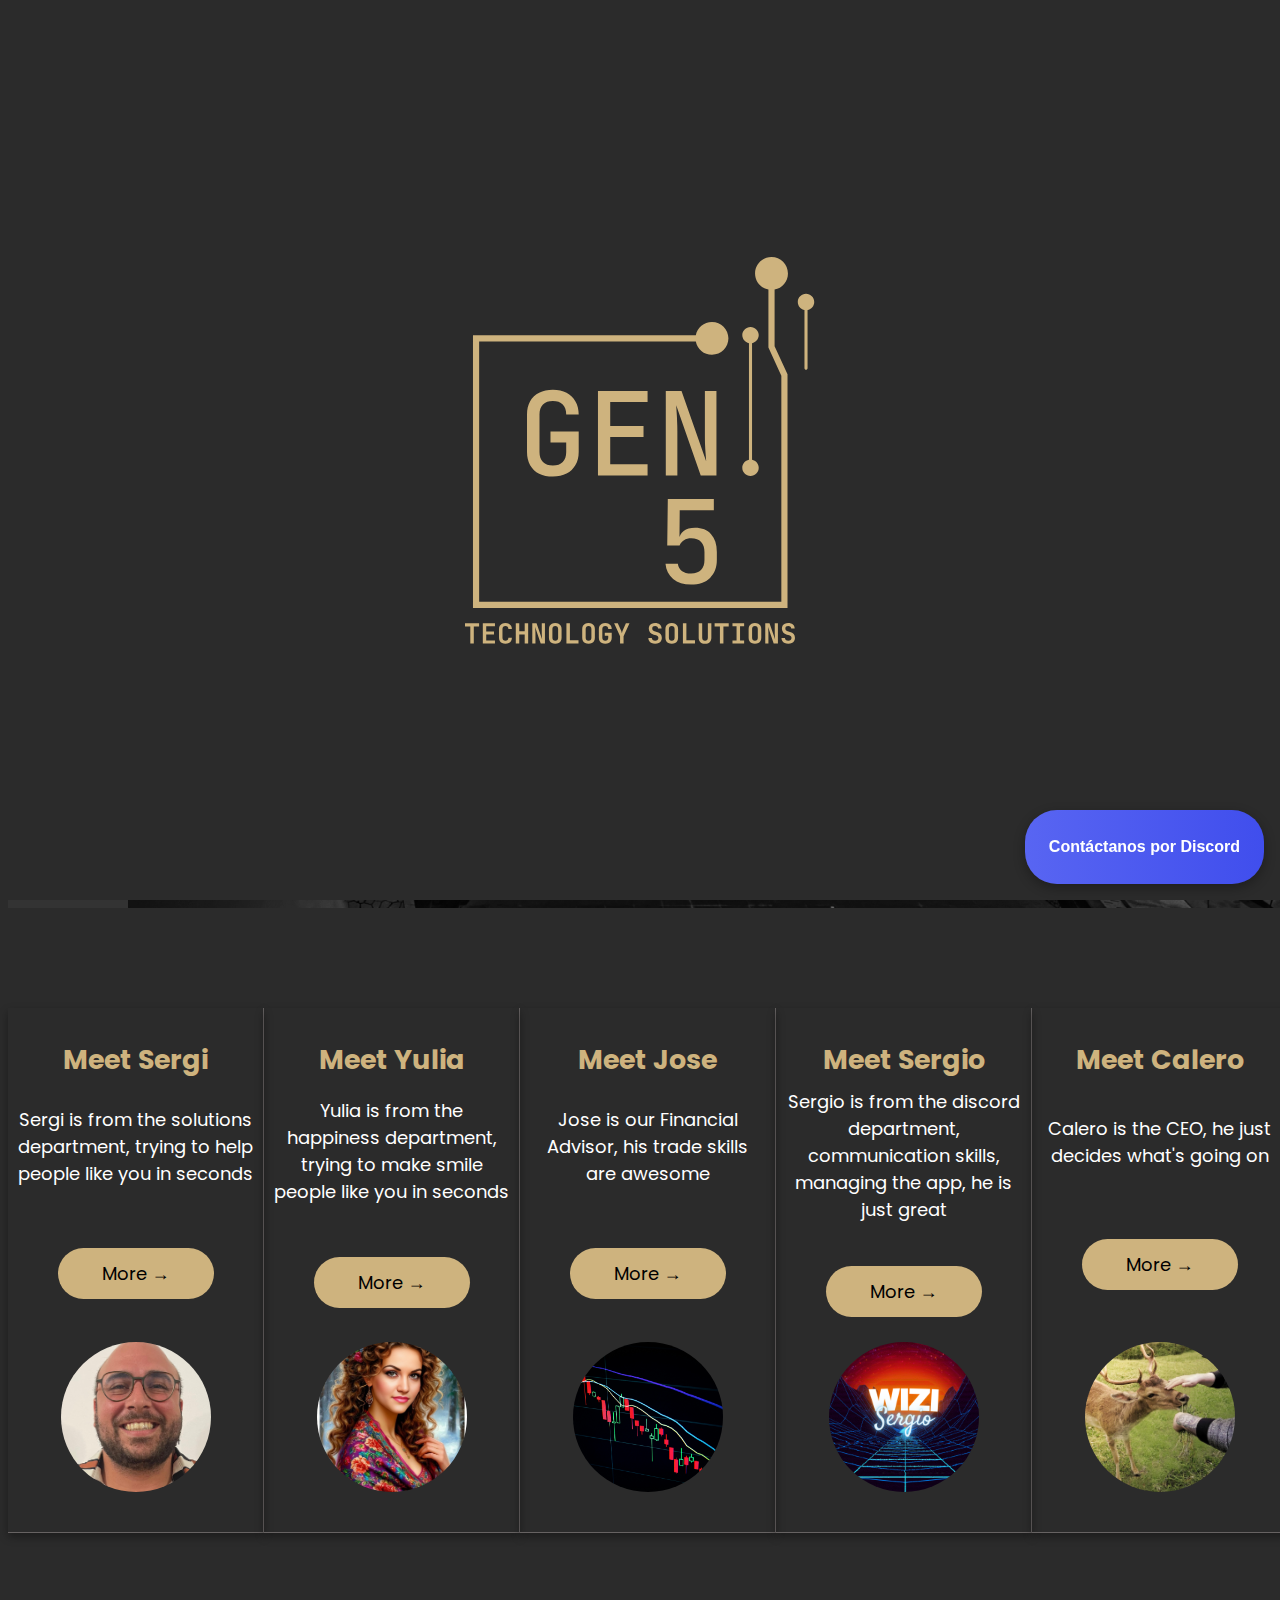
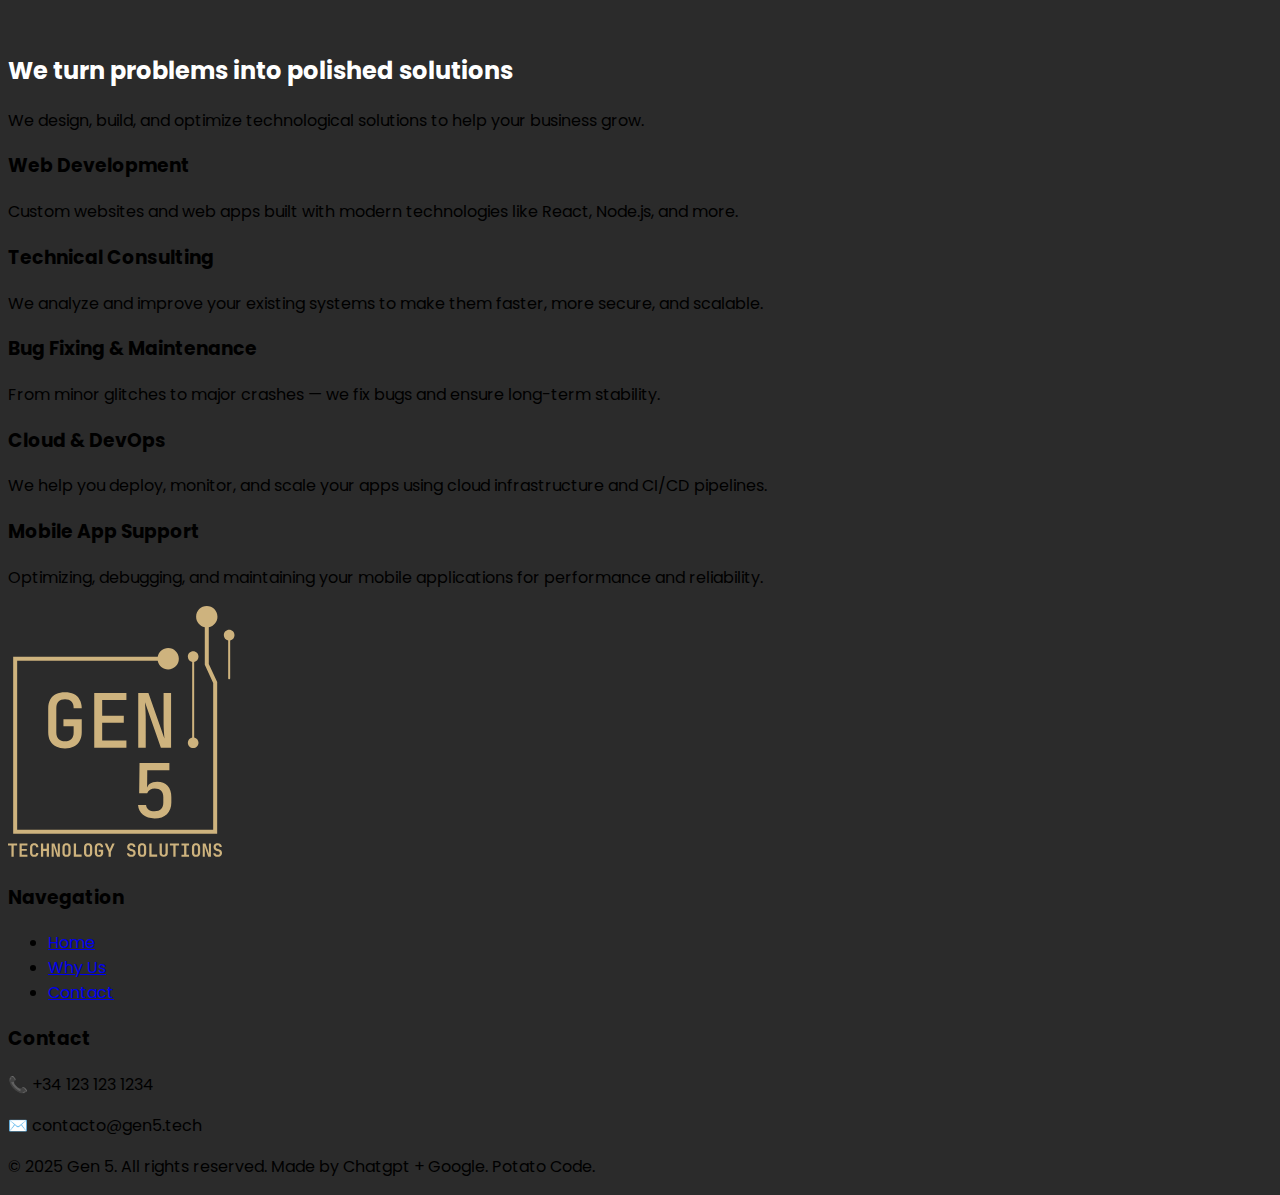
<file: index.html>
<!DOCTYPE html>
<html lang="es">
  <head>
    <meta charset="UTF-8" />
    <meta name="viewport" content="width=device-width, initial-scale=1.0" />
    <title>Gen.5</title>
    <link rel="stylesheet" href="./style.css" />
    <!-- Enlazar el archivo CSS -->
    <link rel="preconnect" href="https://fonts.googleapis.com" />
    <link rel="preconnect" href="https://fonts.gstatic.com" crossorigin />
    <link
      href="https://fonts.googleapis.com/css2?family=Poppins:ital,wght@0,100;0,200;0,300;0,400;0,500;0,600;0,700;0,800;0,900;1,100;1,200;1,300;1,400;1,500;1,600;1,700;1,800;1,900&display=swap"
      rel="stylesheet"
    />
  </head>

  <body class="oculto">
    <div id="loader" class="pantalla-carga">
      <img
        src="./general_img/gold_logo_gen5.svg"
        alt="Logo"
        class="logo-carga"
      />
    </div>
    <header>
      <nav>
        <div id="branding">
          <a href="../index.html"><img src="general_img/gold_logo_gen5.svg"></a>
        </div>
        <ul>
          <li><a href="../index.html">Home</a></li>
          <li><a href="../index.html#team">Team</a></li>
          <li><a href="index.html#solutions">Our Solutions</a></li>
          <li><a href="whyus.html">Why Us</a></li>
          <li><a href="contact.html">Contact Us</a></li>
        </ul>
      </nav>
    </header>
    <div id="fade" class="pantalla-blanca"></div>
    <!-- Animacion -->
    <main>
      <section class="hero">
        <a class="discord" href="https://discord.com/users/391991701725642756" target="_blank">Contáctanos por Discord</a>
        <div class="overlay"></div>
        <h1>GEN.5 FINDS SOLUTIONS TO YOUR PROBLEMS</h1>
        <p>solutions that inspire, so you can enjoy your time</p>
        <a id="boton_know_2" href="card_1/sergi.html">DISCOVER</a>

        <div class="sidebar">
          <a class="enlace" href="card_1/sergi.html">S</a>
          <a class="enlace" href="card_2/julia.html">J</a>
          <a class="enlace" href="card_3/jose.html">J</a>
          <a class="enlace" href="card_4/sergio.html">S</a>
          <a class="enlace" href="card_5/calero.html">C</a>
        </div>
        <div class="hero_image">
          <img src="./general_img/hero_test.jpg" alt="foto architecture" />
        </div>
      </section>

      <section class="section_cards trigger_invis">
        <div id="team" class="container_grid">
          <a class="column_team" href="card_1/sergi.html">
            <h2>Meet Sergi</h2>
            <p>
              Sergi is from the solutions department, trying to help people like
              you in seconds
            </p>
            <span class="boton_know">More &rarr;</span>
            <img src="./card_1/img_card_1/foto_sergi_retrato.jpeg" />
          </a>
          <a class="column_team" href="card_2/julia.html">
            <h2>Meet Yulia</h2>
            <p>
              Yulia is from the happiness department, trying to make smile
              people like you in seconds
            </p>
            <span class="boton_know">More &rarr;</span>
            <img src="./card_2/img_card_2/julia_bootcamp.jpg" />
          </a>
          <a class="column_team" href="card_3/jose.html">
            <h2>Meet Jose</h2>
            <p>Jose is our Financial Advisor, his trade skills are awesome</p>
            <span class="boton_know">More &rarr;</span>
            <img src="./card_3/img_card_3/trade_josetorres.jpg" />
          </a>
          <a class="column_team" href="card_4/sergio.html">
            <h2>Meet Sergio</h2>
            <p>
              Sergio is from the discord department, communication skills,
              managing the app, he is just great
            </p>
            <span class="boton_know">More &rarr;</span>
            <img src="./card_4/img_card_4/WiZiSergio_LOGO_01.png" />
          </a>
          <a class="column_team" href="card_5/calero.html">
            <h2>Meet Calero</h2>
            <p>Calero is the CEO, he just decides what's going on</p>
            <span class="boton_know">More &rarr;</span>
            <img src="./card_5/img_card_5/cale.jpg" />
          </a>
        </div>
        </section>
    <section class="solution-section trigger_invis">
          <h2>We turn problems into polished solutions</h2>
          <p>We design, build, and optimize technological solutions to help your business grow.</p>

          <div id="solutions" class="solutions">
              <div class="solutions-card">
                <h3>Web Development</h3>
                <p>Custom websites and web apps built with modern technologies like React, Node.js, and more.</p>
              </div>
              <div class="solutions-card">
                <h3>Technical Consulting</h3>
                <p>We analyze and improve your existing systems to make them faster, more secure, and scalable.</p>
              </div>
              <div class="solutions-card">
                <h3>Bug Fixing & Maintenance</h3>
                <p>From minor glitches to major crashes — we fix bugs and ensure long-term stability.</p>
              </div>
              <div class="solutions-card">
                <h3>Cloud & DevOps</h3>
                <p>We help you deploy, monitor, and scale your apps using cloud infrastructure and CI/CD pipelines.</p>
              </div>
              <div class="solutions-card">
                <h3>Mobile App Support</h3>
                <p>Optimizing, debugging, and maintaining your mobile applications for performance and reliability.</p>
              </div>
            </div>

      </section>
    </main>

<footer class="footer">
    <section class="footer_container">
      <div class="rotate_test">
        <a href="index.html"><img id="logo_color" src="general_img/gold_logo_gen5.svg"></a>
      </div>
      <div class="column">
        <h3>Navegation</h3>
      <ul>
        <li><a href="index.html">Home</a></li>
        <li><a href="whyus.html">Why Us</a></li>
        <li><a href="contact.html">Contact</a></li>
      </ul>
      </div>
      <div class="column">
      <h3>Contact</h3>
      <p>📞 +34 123 123 1234</p>
      <p>✉️ contacto@gen5.tech</p>
    </div>
      </div>
    </section>
    <div class="footer-bottom">
      <p>© 2025 Gen 5. All rights reserved. Made by Chatgpt + Google. Potato Code.</p>
  </div>
    </footer>
    <script src="animaciones.js"></script>
  </body>
</html>
</file>
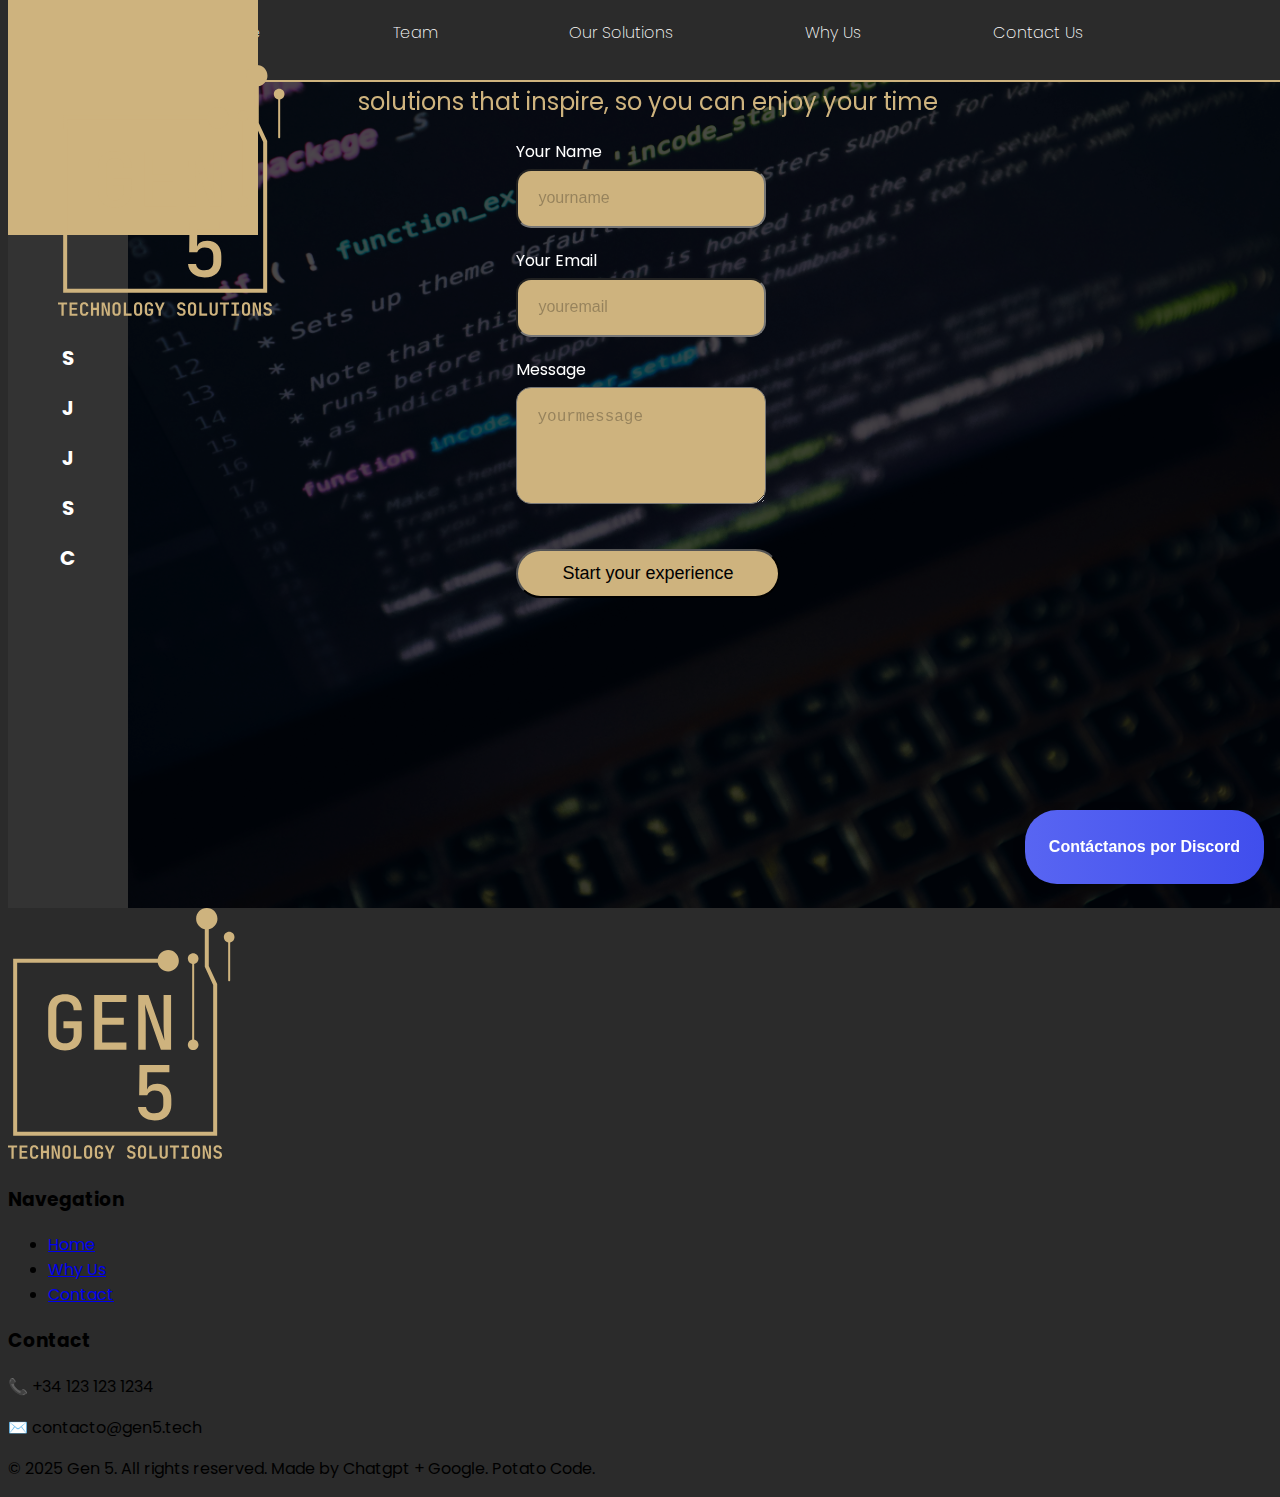
<file: contact.html>
<!DOCTYPE html>
<html lang="es">
  <head>
    <meta charset="UTF-8" />
    <meta name="viewport" content="width=device-width, initial-scale=1.0" />
    <title>Gen.5</title>
    <link rel="stylesheet" href="./style.css" />
    <!-- Enlazar el archivo CSS -->
    <link rel="preconnect" href="https://fonts.googleapis.com" />
    <link rel="preconnect" href="https://fonts.gstatic.com" crossorigin />
    <link
      href="https://fonts.googleapis.com/css2?family=Poppins:ital,wght@0,100;0,200;0,300;0,400;0,500;0,600;0,700;0,800;0,900;1,100;1,200;1,300;1,400;1,500;1,600;1,700;1,800;1,900&display=swap"
      rel="stylesheet"
    />
  </head>
  <body>
    <header>
        <nav>
        <div id="branding">
          <a href="../index.html"><img src="general_img/gold_logo_gen5.svg"></a>
        </div>
        <ul>
            <li><a class="navlink" href="../index.html">Home</a></li>
            <li><a class="navlink" href="../index.html#team">Team</a></li>
            <li><a class="navlink" href="../index.html#solutions">Our Solutions</a></li>
            <li><a class="navlink" href="../whyus.html">Why Us</a></li>
            <li><a class="navlink" href="../contact.html">Contact Us</a></li>
        </ul>
        </nav>
    </header>

  <main>
    <section class="hero contact-section">
            <a
        class="discord"
        href="https://discord.com/users/391991701725642756"
        target="_blank"
        >Contáctanos por Discord</a>
      <div class="overlay_contact"></div>
      <h1>CONTACT OUR GEN.5 EXPERTS</h1>
      <p>solutions that inspire, so you can enjoy your time</p>
      <form class="form" action="#" method="POST">
        <label class="label" for="name">Your Name</label>
        <input
          class="input_contact"
          type="text"
          id="name"
          name="name"
          placeholder="yourname"
          required
        />

        <label class="label" for="email">Your Email</label>
        <input
          class="input_contact"
          type="email"
          id="email"
          name="email"
          placeholder="youremail"
        />

        <label class="label" for="message">Message</label>
        <textarea
          class="input_contact"
          id="message"
          name="message"
          rows="5"
          placeholder="yourmessage"></textarea>

        <button class="boton_know_3" type="submit">
          Start your experience
        </button>
      </form>
           <iframe class="map" src="https://www.google.com/maps/embed?pb=!1m18!1m12!1m3!1d2586.2685435782855!2d2.6512122829929354!3d39.568424129859864!2m3!1f0!2f0!3f0!3m2!1i1024!2i768!4f13.1!3m3!1m2!1s0x129792457daf8f55%3A0x540c9be89afd81aa!2sCatedral-Bas%C3%ADlica%20de%20Santa%20Mar%C3%ADa%20de%20Mallorca!5e0!3m2!1ses!2ses!4v1750409090761!5m2!1ses!2ses" width="600" height="450" style="border:0;" allowfullscreen="" loading="lazy" referrerpolicy="no-referrer-when-downgrade"></iframe>

      <div class="sidebar">
        <a href="card_1/sergi.html">S</a>
        <a href="card_2/julia.html">J</a>
        <a href="card_3/jose.html">J</a>
        <a href="card_4/sergio.html">S</a>
        <a href="card_5/calero.html">C</a>
      </div>
      <div class="hero_image">
        <img src="./general_img/contact_img.jpg" alt="foto architecture" />
      </div>
    </section>
  </main>
  <footer class="footer">
    <section class="footer_container">
      <div>
        <a href="index.html"><img id="logo_color" src="general_img/gold_logo_gen5.svg"></a>
      </div>
      <div class="column">
        <h3>Navegation</h3>
      <ul>
        <li><a href="index.html">Home</a></li>
        <li><a href="whyus.html">Why Us</a></li>
        <li><a href="contact.html">Contact</a></li>
      </ul>
      </div>
      <div class="column">
      <h3>Contact</h3>
      <p>📞 +34 123 123 1234</p>
      <p>✉️ contacto@gen5.tech</p>
    </div>
      </div>
    </section>
    <div class="footer-bottom">
      <p>© 2025 Gen 5. All rights reserved. Made by Chatgpt + Google. Potato Code.</p>
  </div>
    </footer>
    </body>
</html>
</file>
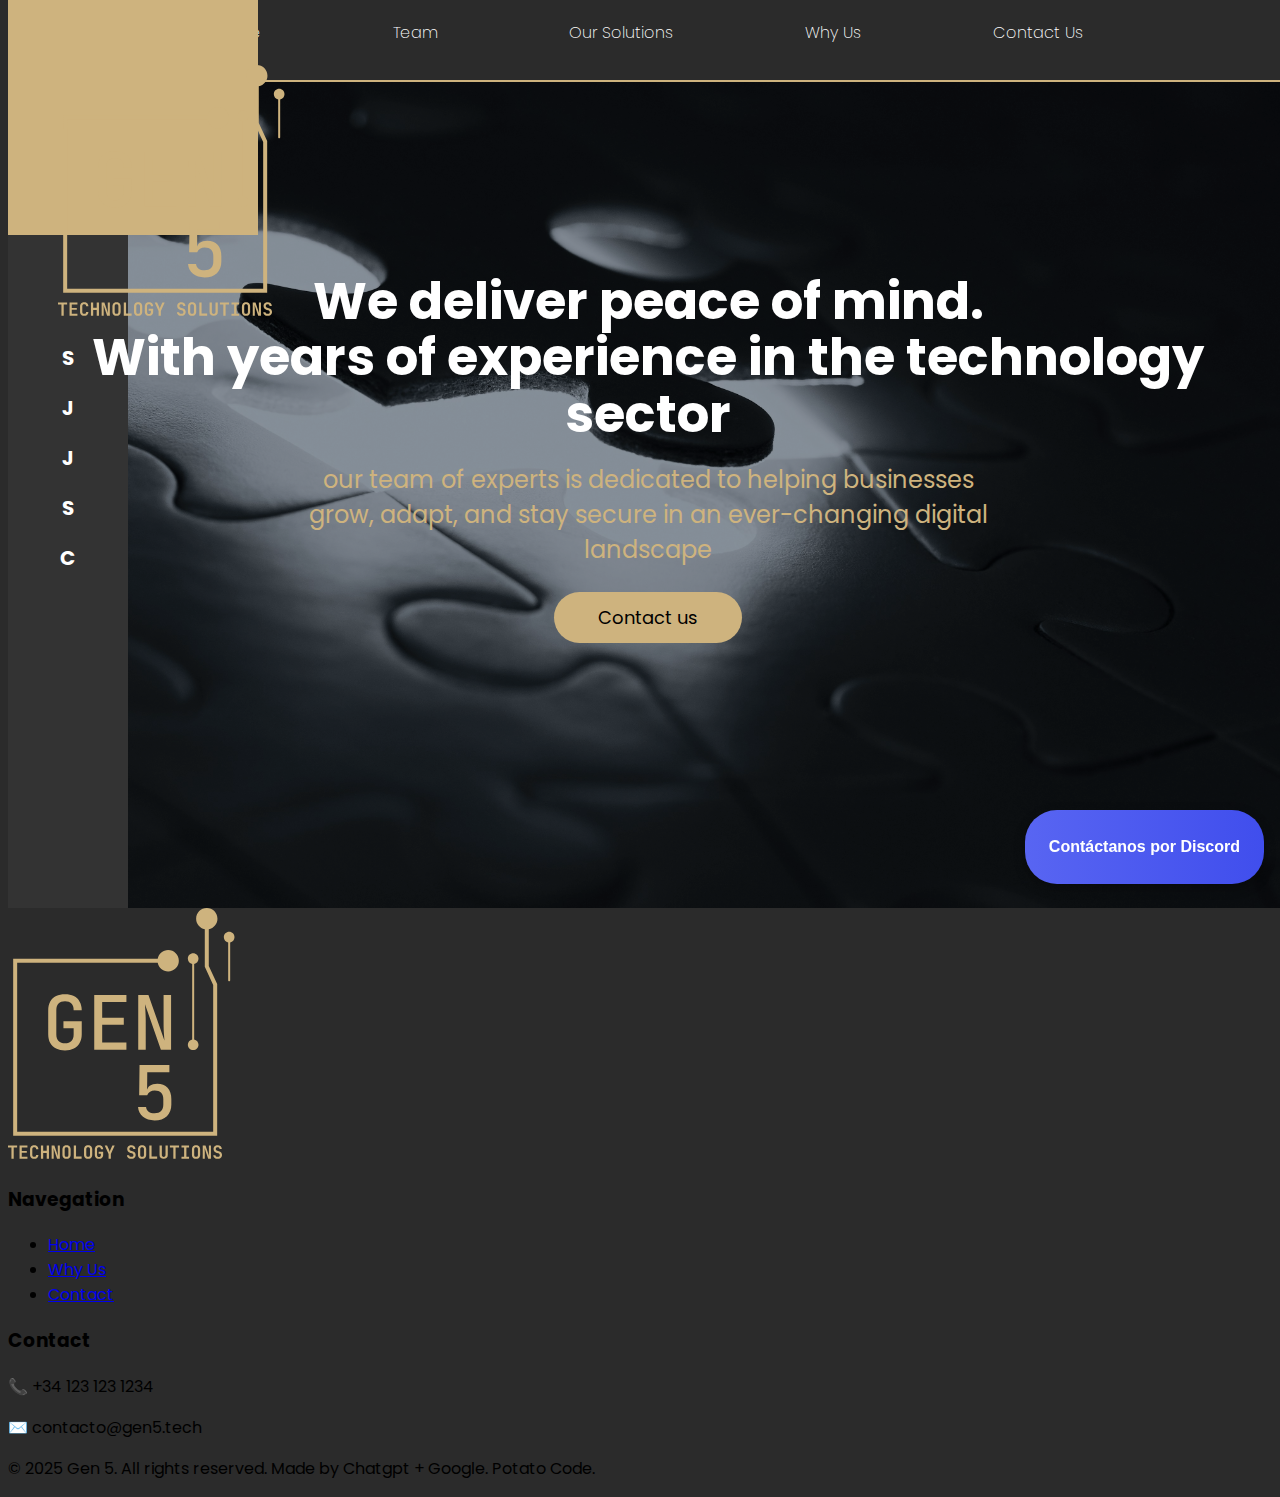
<file: whyus.html>
<!DOCTYPE html>
<html lang="es">
  <head>
    <meta charset="UTF-8" />
    <meta name="viewport" content="width=device-width, initial-scale=1.0" />
    <title>Gen.5</title>
    <link rel="stylesheet" href="./style.css" />
    <!-- Enlazar el archivo CSS -->
    <link rel="preconnect" href="https://fonts.googleapis.com" />
    <link rel="preconnect" href="https://fonts.gstatic.com" crossorigin />
    <link
      href="https://fonts.googleapis.com/css2?family=Poppins:ital,wght@0,100;0,200;0,300;0,400;0,500;0,600;0,700;0,800;0,900;1,100;1,200;1,300;1,400;1,500;1,600;1,700;1,800;1,900&display=swap"
      rel="stylesheet"
    />
  </head>
  <body>
    <header>
        <nav>
        <div id="branding">
          <a href="../index.html"><img src="general_img/gold_logo_gen5.svg"></a>
        </div>
        <ul>
            <li><a class="navlink" href="../index.html">Home</a></li>
            <li><a class="navlink" href="../index.html#team">Team</a></li>
            <li><a class="navlink" href="../index.html#solutions">Our Solutions</a></li>
            <li><a class="navlink" href="../whyus.html">Why Us</a></li>
            <li><a class="navlink" href="../contact.html">Contact Us</a></li>
        </ul>
        </nav>
    </header>

  <main>
    <section class="hero">
            <a
        class="discord"
        href="https://discord.com/users/391991701725642756"
        target="_blank"
        >Contáctanos por Discord</a>
      <div class="overlay"></div>
      <h1>
        We deliver peace of mind.<br />
        With years of experience in the technology sector
      </h1>
      <p>
        our team of experts is dedicated to helping businesses grow, adapt, and
        stay secure in an ever-changing digital landscape
      </p>
      <a class="boton_know_3" href="contact.html">Contact us</a>

      <div class="sidebar">
        <a href="card_1/sergi.html">S</a>
        <a href="card_2/julia.html">J</a>
        <a href="card_3/jose.html">J</a>
        <a href="card_4/sergio.html">S</a>
        <a href="card_5/calero.html">C</a>
      </div>
      <div class="hero_image">
        <img src="./general_img/why_us.jpg" alt="foto solutions puzzle" />
      </div>
    </section>
  </main>
  <footer class="footer">
    <section class="footer_container">
      <div>
        <a href="index.html"><img id="logo_color" src="general_img/gold_logo_gen5.svg"></a>
      </div>
      <div class="column">
        <h3>Navegation</h3>
      <ul>
        <li><a href="index.html">Home</a></li>
        <li><a href="whyus.html">Why Us</a></li>
        <li><a href="contact.html">Contact</a></li>
      </ul>
      </div>
      <div class="column">
      <h3>Contact</h3>
      <p>📞 +34 123 123 1234</p>
      <p>✉️ contacto@gen5.tech</p>
    </div>
      </div>
    </section>
    <div class="footer-bottom">
      <p>© 2025 Gen 5. All rights reserved. Made by Chatgpt + Google. Potato Code.</p>
  </div>
    </footer>
    </body>
</html>
</file>
<file: style.css>
*,
*::before,
*::after {
  box-sizing: border-box;
}
/*  Establece border-box a todos los elementos

Es un buen estándar moderno

Mantiene todo bien alineado */

/*Animaciones pag */
/* Oculta scroll y contenido al principio */
body.oculto {
  overflow: hidden;
}

.pantalla-carga {
  position: fixed;
  top: 0;
  left: 0;
  width: 100%;
  height: 100%;
  background-color: #2b2b2b;
  display: flex;
  justify-content: center;
  align-items: center;
  z-index: 9999;
  opacity: 1; /* visible por defecto */
  /* no le ponemos transición aquí */
  transition: opacity 1s ease;
  opacity: 1;
  pointer-events: auto;
}

.pantalla-carga.oculto {
  opacity: 0;
  pointer-events: none;
  transition: opacity 1s ease; /* transición solo cuando ocultamos */
}

.logo-carga {
  width: 350px;
  animation: zoomIn 4s ease forwards;
}

@keyframes zoomIn {
  0% {
    transform: scale(0.8);
    opacity: 0;
  }
  50% {
    transform: scale(1.1);
    opacity: 1;
  }
  100% {
    transform: scale(1);
    opacity: 1;
  }
}

/* Contenido principal (opcional animación de entrada) */
#contenido {
  opacity: 0;
  transition: opacity 1s ease;
}

#contenido.visible {
  opacity: 1;
}

.pantalla-blanca {
  position: fixed;
  top: 0;
  left: 0;
  background-color: white;
  width: 100%;
  height: 100%;
  opacity: 0;
  pointer-events: none;
  transition: opacity 3s ease;
  z-index: 1000;
}

.pantalla-blanca.mostrar {
  opacity: 1;
}

/*NAVBAR*/

nav {
  position: fixed;
  z-index: 999;
  top: 0;
  background-color: #2b2b2b;
  padding: 35px;
  display: flex;
  flex-direction: row;
  justify-content: center; /* Centra el contenido horizontalmente */
  width: 100vw; /* Define el ancho del navbar */
  margin-top: -15px;
  border-bottom: 2px solid #ceb37e;
  transition: 400ms;

  ul {
    list-style: none;
    display: flex;
    gap: 7rem;
    margin: 0;
    padding: 0;

    a {
      color: white;
      text-decoration: none;
      padding: 0.5rem;
      font-weight: 200;
      transition: background-color 0.3s ease, transform 0.2s ease;
      transition: 400ms;
      border-radius: 50px;
      padding: 10px;

      &:hover {
        color: #ceb37e;
        transition: 400ms;
        background-color: #262121;
        border-radius: 50px;
        padding: 15px;
        transform: translateY(-2px);
      }
      &:active {
        color: white;
        background-color: #262121;
        transform: scale(0.98);
      }
    }
  }
}

#branding {
  background-color: #ceb37e;
  width: 250px;
  height: 250px;
  max-width: 250px;
  max-height: 250px;
  position: absolute;
  top: 0;
  left: 0;
  z-index: 3;

  a {
    position: absolute;
    top: 80px;
    left: 50px;
    z-index: 2;
    line-height: 1.1;
    color: #2b2b2b;
    text-decoration: none;
    font-size: 25px;
    font-weight: bold;
  }
}

.discord {
  position: fixed;
  bottom: 1rem;
  right: 1rem;
  z-index: 9999;

  padding: 1.75em 1.5em;
  background: linear-gradient(to right, #5865f2, #404eed);
  color: white;
  font-weight: bold;
  text-decoration: none;
  border-radius: 2em;
  box-shadow: 0 4px 12px rgba(0, 0, 0, 0.3);
  transition: transform 0.4s ease, box-shadow 0.4s ease;
  font-family: sans-serif;

  &:hover {
    transform: scale(1.15);
  }
}

.hero {
  display: flex;
  flex-direction: column; /* Asegura que los elementos se apilen verticalmente */
  justify-content: center; /* Centra verticalmente */
  align-items: center; /* Centra horizontalmente */
  text-align: center; /* Asegura que el texto esté alineado */
  height: 100vh; /* Mantiene la sección ocupando toda la pantalla */
  position: relative;

  h1 {
    font-size: 3.2rem;
    margin: 0; /* Elimina márgenes predeterminados */
    z-index: 2; /* Asegura que el texto quede por encima de la imagen */
    line-height: 1.1;
    margin-bottom: 20px;
  }

  p {
    font-size: 1.5rem;
    margin: 0; /* Elimina márgenes predeterminados */
    z-index: 2; /* Asegura que el texto quede por encima de la imagen */
    color: #ceb37e;
    max-width: 700px;
  }
}

.hero_image {
  position: absolute;
  top: 0;
  left: 0;
  width: 100vw;
  height: 100vh;
  z-index: -1;

  img {
    width: 100%;
    height: 100%;
    object-fit: cover;
  }
}

.overlay {
  position: absolute;
  top: 0;
  left: 0;
  width: 100%;
  height: 100%;
  background: rgba(0, 0, 0, 0.4);
  z-index: 1;
}

.overlay_contact {
  position: absolute;
  top: 0;
  left: 0;
  width: 100%;
  height: 100%;
  background: rgba(0, 0, 0, 0.7);
  z-index: 1;
}

.form {
  display: flex;
  align-items: left;
  justify-content: center;
  flex-direction: column;
  padding: 20px;
  z-index: 2;

    label {
  display: block;
  color: white;
  margin-bottom: 5px;
  text-align: left;
}


}

.input_contact {
  width: 250px;
  padding: 20px;
  background-color: #ceb37e;
  border-radius: 15px;
  margin-bottom: 20px;

  &::placeholder {
  color: rgba(0, 0, 0, 0.269);
  font-size: 1rem;
}
}


.sidebar {
  position: absolute;
  left: 0px;
  top: 0px;
  width: 120px;
  height: 100vh;
  background-color: #333;
  display: flex;
  flex-direction: column;
  justify-content: center;
  align-items: center;
  z-index: 1;

  a {
    color: white;
    text-decoration: none;
    font-size: 20px;
    font-weight: bold;
    margin: 10px 0;
    transition: 0.3s;

    &:hover {
      color: #ceb37e;
    }
  }
}

.section_cards {
  width: 100vw;
  z-index: 2;
  padding-top: 100px;
  margin: auto;
  padding-bottom: 100px;
  cursor: pointer;
}

.container_grid {
  display: grid;
  grid-template-columns: repeat(5, 1fr); /* 5 columnas iguales */
  width: 100%;
}

.column_team {
  display: flex;
  flex-direction: column;
  justify-content: space-between;
  align-items: center;
  padding: 10px;
  padding-bottom: 40px;
  text-align: center;
  border-right: 1px solid #666262; /* Borde gris a la derecha */
  border-bottom: 1px solid #666262; /* Borde gris abajo */
  font-size: 18px;
  box-shadow: 0 4px 8px rgba(0, 0, 0, 0.35);
  transition: 500ms;
  height: 100%;
  width: 100%;
  box-sizing: border-box;
  text-decoration: none;

  p {
  margin-top: -15px;
  color: white;
  max-width: 300px;
  align-items: center;
}

    h2 {
      color: #ceb37e;
    }

    img {
  width: 150px;
  height: 150px;
  margin-top: 25px;
  border-radius: 100%;
  object-fit: cover; /* Recorta la imagen sin distorsionarla */
}

    &:hover {
  background-color: #2b2b2b;
  transform: scale(1.1);
  transition: 500ms;
}
}

.boton_know {
        display: inline-block; /* Permite que el botón respete el contenido */
        margin-top: 25px;
        background-color: #ceb37e; /* Color azul */
        color: black; /* Texto en blanco */
        padding: 12px 44px; /* Espaciado interno */
        font-size: 18px;
        text-align: center;
        text-decoration: none; /* Elimina subrayado */
        border-radius: 50px; /* Bordes redondeados */
        transition: background-color 0.3s ease, transform 0.2s ease;

          &:hover {
              background-color: white;
              color: black;
              transform: scale(1.05);
          } 
}

#boton_know_2 {
  display: inline-block; /* Permite que el botón respete el contenido */
  margin-top: 25px;
  background-color: #ceb37e; /* Color azul */
  color: black; /* Texto en blanco */
  padding: 12px 44px; /* Espaciado interno */
  font-size: 18px;
  text-align: center;
  text-decoration: none; /* Elimina subrayado */
  border-radius: 50px; /* Bordes redondeados */
  transition: background-color 0.3s ease, transform 0.2s ease;
  transition: 400ms;
  z-index: 2;
  /* animation: rotate 7s linear infinite; */

   &:hover {
  background-color: white; /* Azul más oscuro */
  transform: scale(1.05); /* Leve aumento de tamaño */
  color: #2b2b2b;
}
}

/* rotamos 360º el boton para que de vueltas */

/* @keyframes rotate {
  to {
    transform: rotate(360deg);
  }
}
*/

.boton_know_3 {
  display: inline-block; /* Permite que el botón respete el contenido */
  margin-top: 25px;
  background-color: #ceb37e; /* Color azul */
  color: black; /* Texto en blanco */
  padding: 12px 44px; /* Espaciado interno */
  font-size: 18px;
  text-align: center;
  text-decoration: none; /* Elimina subrayado */
  border-radius: 50px; /* Bordes redondeados */
  transition: background-color 0.3s ease, transform 0.2s ease;
  z-index: 2;
}

/* Efecto al pasar el mouse */
#boton_know:hover {
  background-color: white; /* Azul más oscuro */
  transform: scale(1.05); /* Leve aumento de tamaño */
  color: #2b2b2b;
}

.boton_know_3:hover {
  background-color: white; /* Azul más oscuro */
  transform: scale(1.05); /* Leve aumento de tamaño */
  color: #2b2b2b;
}

.box_h2 {
  position: absolute;
  top: 80px;
  left: 50px;
  z-index: 2;
  line-height: 1.1;
  color: #2b2b2b;
  text-decoration: none;
  font-size: 25px;
  font-weight: bold;
}
.black_box_div {
  background-color: #ceb37e;
  width: 250px;
  height: 250px;
  max-width: 250px;
  max-height: 250px;
  position: absolute;
  top: 0;
  left: 0;
  z-index: 3;
}

.nav_link {
  display: inline-block;
  padding: 10px 40px;
  background-color: #262121;
  color: white;
  text-decoration: none;
  border-radius: 50px;
  font-weight: 600;
  transition: background-color 0.3s ease, transform 0.2s ease;
  margin-right: 40px;
  margin-bottom: 40px;
}

.nav_link:hover {
  background-color: #262121;
  transform: translateY(-2px);
}

.nav_link:active {
  background-color: #262121;
  transform: scale(0.98);
}

.nav_link_2 {
  display: inline-block;
  padding: 10px 40px;
  background-color: #262121;
  color: white;
  text-decoration: none;
  border-radius: 50px;
  font-weight: 600;
  transition: background-color 0.3s ease, transform 0.2s ease;
  margin-right: 40px;
  margin-bottom: 40px;
  margin-left: 20px;
}

.nav_link_2:hover {
  background-color: #262121;
  transform: translateY(-2px);
}

.nav_link_2:active {
  background-color: #262121;
  transform: scale(0.98);
}

audio:hover,
audio:focus,
audio:active {
  -webkit-box-shadow: 15px 15px 20px rgba(0, 0, 0, 0.4);
  -moz-box-shadow: 15px 15px 20px rgba(0, 0, 0, 0.4);
  box-shadow: 15px 15px 20px rgba(0, 0, 0, 0.4);
  -webkit-transform: scale(1.05);
  -moz-transform: scale(1.05);
  transform: scale(1.05);
}

audio {
  -webkit-transition: all 0.5s linear;
  -moz-transition: all 0.5s linear;
  -o-transition: all 0.5s linear;
  transition: all 0.5s linear;
  -moz-box-shadow: 2px 2px 4px 0px #ceb37e;
  -webkit-box-shadow: 2px 2px 4px 0px #ceb37e;
  box-shadow: 2px 2px 4px 0px #ceb37e;
  -moz-border-radius: 7px 7px 7px 7px;
  -webkit-border-radius: 7px 7px 7px 7px;
  border-radius: 7px 7px 7px 7px;
  background-color: #ceb37e;
  border-radius: 50px;
}

audio::-webkit-media-controls-play-button,
audio::-webkit-media-controls-panel {
  background: linear-gradient(45deg, #d6d4a0, #ceb37e);
  color: #ceb37e;
}

.main-player {
  background: #ceb37e;
  border-radius: 20px;
  padding: 30px;
  margin-bottom: 30px;
  backdrop-filter: blur(25px);
  border: 2px solid rgba(255, 255, 255, 0.2);
  position: relative;
  z-index: 1;
}

h2,
h1 {
  color: white;
  position: relative;
  z-index: 3;
}

body {
  font-family: "Poppins";
  background-color: #2b2b2b;
  overflow-x: hidden; /* Oculta el desplazamiento horizontal */
  width: 100vw; /* Asegura que no haya exceso de ancho */
}

html {
  scroll-behavior: smooth;
}
</file>
